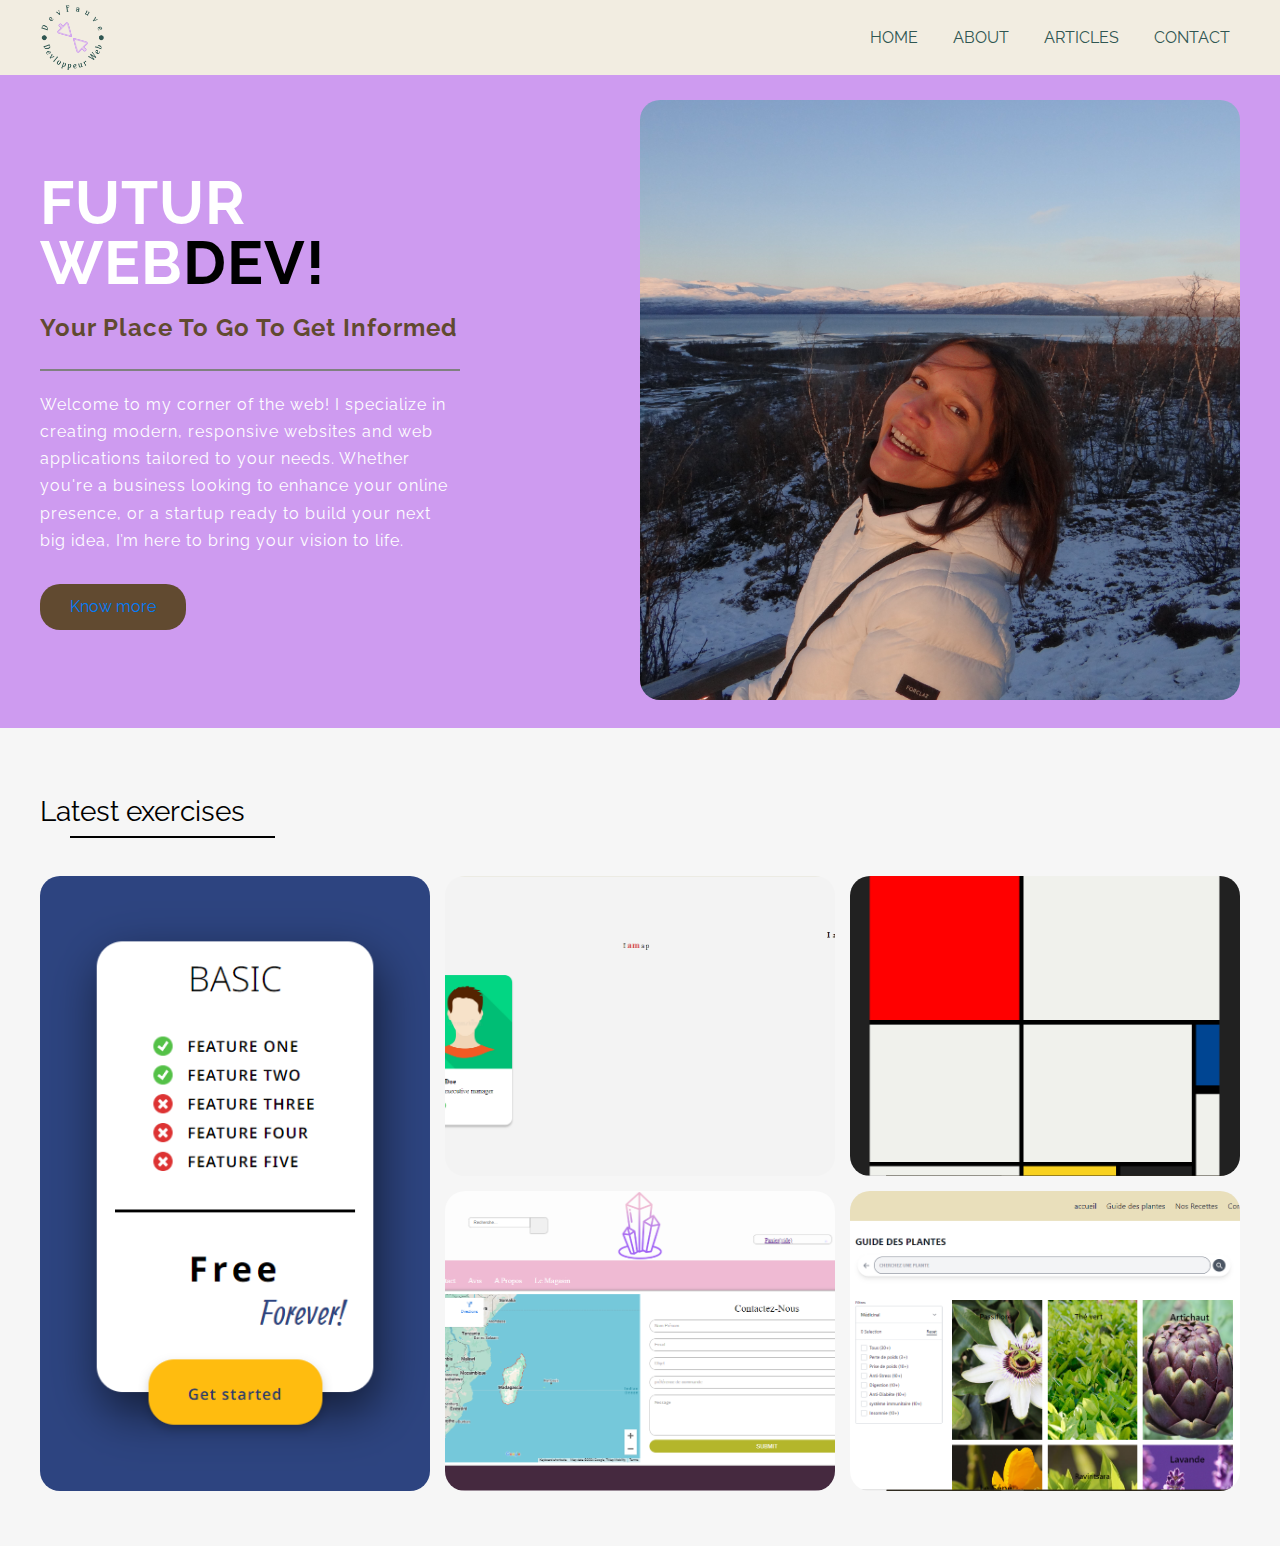
<file: index.html>
<!DOCTYPE html>
<html lang="en">
<head>
    <meta charset="UTF-8">
    <meta name="viewport" content="width=device-width, initial-scale=1.0">
    <title>Document</title>
    <link rel="preconnect" href="https://fonts.googleapis.com">
    <link rel="preconnect" href="https://fonts.gstatic.com" crossorigin>
    <link href="https://fonts.googleapis.com/css2?family=Raleway:ital,wght@0,100..900;1,100..900&display=swap" rel="stylesheet">
    <link rel="stylesheet" href="/styles.css">
</head>
<body>
    <header class="header">
        <div class="container">
            <a href="#" class="logo">
                <img src="/assets/img/logo-devfauve.png" alt="" />
            </a>
                <ul class="navbar">
                <li><a href="#">home</a></li>
                <li><a href="#">about</a></li>
                <li><a href="#">articles</a></li>
                <li><a href="#">contact</a></li>
            </ul>
        </div>
    </header>

    <section class="main">
        <div class="container">
                <div class="texte">
                <h1 class="title">Futur Web<span>Dev<span>!</h1>
                <p class="subtitle">Your place to go to get informed</p>
                <div class="line"></div>
                <p>
                    Welcome to my corner of the web! I specialize in creating modern,
                    responsive websites and web applications tailored to your needs. 
                    Whether you're a business looking to enhance your online presence, 
                    or a startup ready to build your next big idea, I’m here to bring your vision to life.
                </p>
                <a href="#" class="button">Know more</a>
        </div>
        <div class="main-img">
            <img src="/assets/img/picMe.JPG" alt="" />
        </div>
        </div>
    </section>

        <section class="latest">
            <div class="container">
                <h2>Latest exercises</h2>
                <div class="images">
                    <a href=""><img src="/assets/img/image1.PNG" alt="" /></a>
                    <a href=""><img src="/assets/img/image2.PNG" alt="" /></a>
                    <a href=""><img src="/assets/img/images3.PNG" alt="" /></a>
                    <a href=""><img src="/assets/img/images4.PNG" alt="" /></a>
                    <a href=""><img src="/assets/img/images5.PNG" alt="" /></a>
                </div>
            </div>
        </section>
</body>
</html>
</file>
<file: styles.css>
*{
    margin: 0;
    padding: 0;
    box-sizing: border-box;
    line-height: 1;
}

body{
    font-family: "Raleway";
}

/* header */

.header{
    background-color: #f2ede1;
}

.container{
    max-width: 1200px;
    margin: 0 auto;
}

.header .container{
    display: flex;
    justify-content: space-between;
    align-items: center;
    padding: 5px 0;
}

.navbar{
    display: flex;
    align-items: center;
    gap: 15px;
}

.navbar a{
    color: #2f5651;
    text-transform: uppercase;
    padding: 5px 10px;
    transition: 0.4s ease;
    border-radius: 10px;
}

.navbar a:hover{
    transform: scale(1.2);
    background-color: #614a30;
    color: white;
}

/* main */
.main{
    background: #ce9bf0;
}

.main .container{
    display: grid;
    grid-template-columns: 1fr 1fr;
    padding: 25px 0;
    align-items: center;
}

.texte{
    max-width: 70%;
}

.texte .title{
    color: white;
    text-transform: uppercase;
    font-weight: 700;
    letter-spacing: 1px;
    font-size: 60px;
    margin-bottom: 15px;
}

.texte .title span{
    color: black;
}

.texte .subtitle {
    color: #614a30;
    font-size: 24px;
    font-weight: 700;
    letter-spacing: 1px;
    margin-bottom: 20px;
    text-transform: capitalize;
}

.line {
    height: 2px;
    background-color: grey;
    margin-bottom: 20px;
}

.texte p{
    color: white;
    line-height: 1.7;
    letter-spacing: 1px;
    margin-bottom: 30px;
}

.button{
    color: #007dfc;
    padding: 15px 30px;
    background-color: #614a30;
    border-radius: 20px;
    display: inline-block;
}

.button:hover{
    transform: scale(1.1);
}

.latest{
    padding: 70px 0;
    background-color: #f6f6f6;
}

.latest h2{
    font-size: 28px;
    font-weight: 400;
    margin-bottom: 50px;
    position: relative;
    display: inline-block;
}

.latest h2::after{
    content: "";
    position: absolute;
    display: block;
    width: 100%;
    height: 2px;
    background-color: black;
    bottom: -12px;
    left: 30px;
}

/* images */

.logo img{
    max-width: 65px;
    animation: rotateLogo 5s infinite linear; /* 5s durée d'une rotation complète*/
    display: block;
}

.images{
    max-height: 600px;
    display: grid;
    grid-template-columns: repeat(3, 1fr);
    gap: 15px;
    grid-template-rows: 300px 300px;
    
}

.images a img{
    border-radius: 20px;
}

.images a:first-child{
    grid-row: 1/3;
}

.images a:hover{
    transform: scale(1.1);
}

img{
    width: 100%;
    height: 100%;
    object-fit: cover;
}

.main-img img{
    border-radius: 20px;
}

ul{
    list-style: none;
}

a{
    text-decoration: none;
    display: inline-block;
}

@keyframes rotateLogo {
    from {
        transform: rotate(0deg);
    }
    to {
        transform: rotate(360deg);
    }
}

.logo:hover img {
    animation: rotateLogo 2s infinite linear; /* rotation plus rapide au survol */
}
</file>
